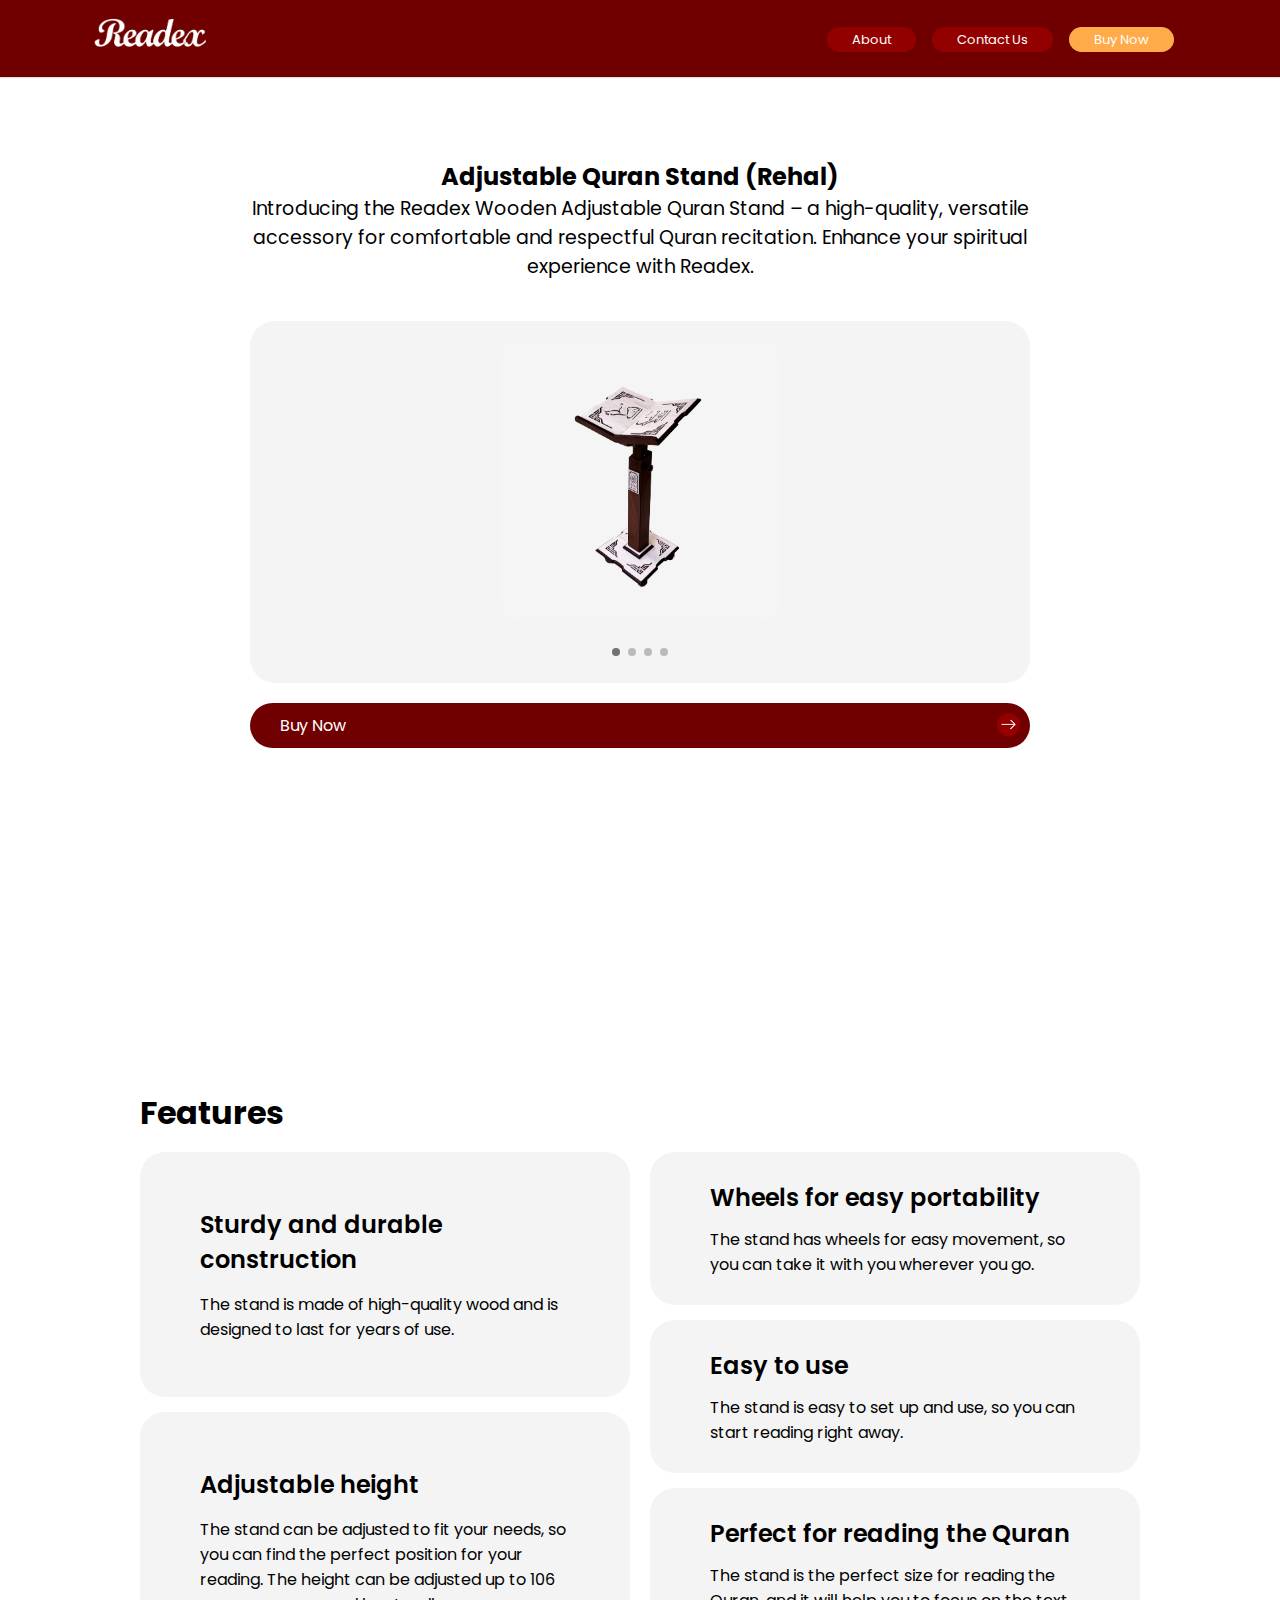
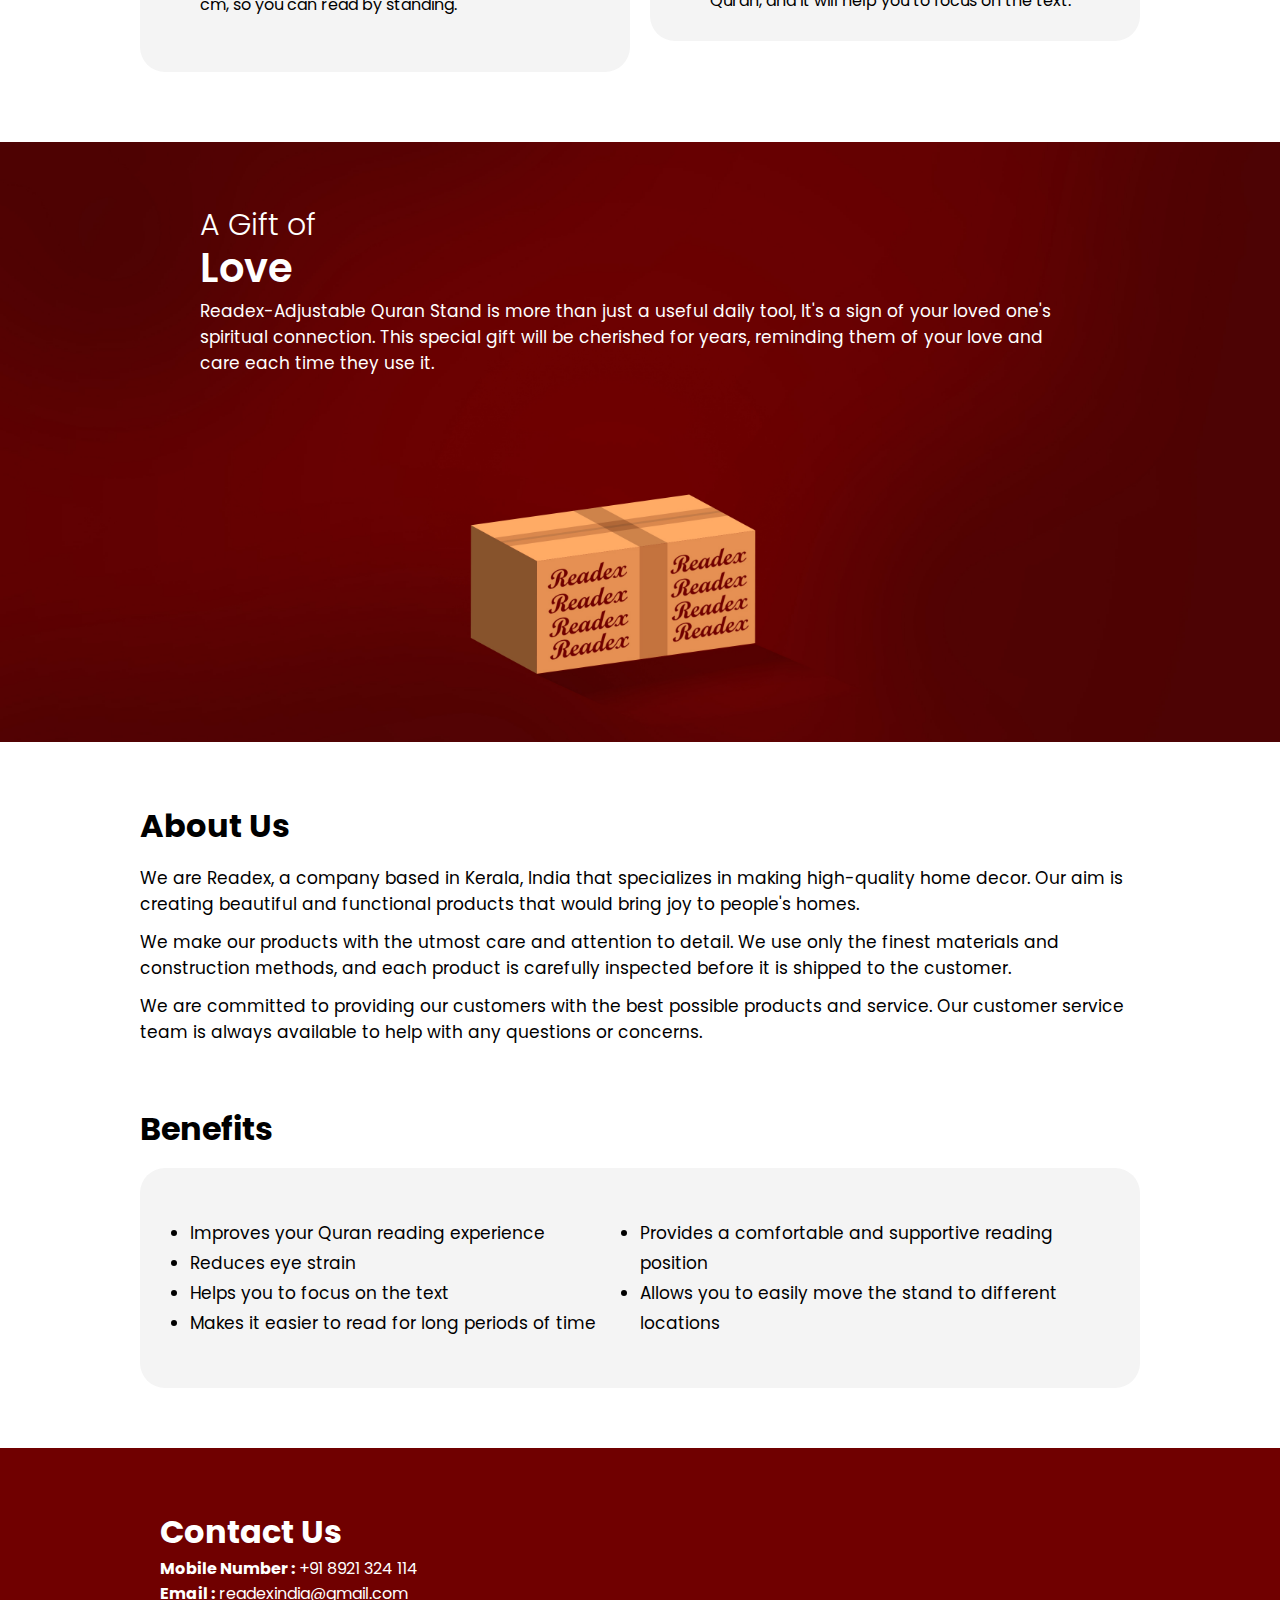
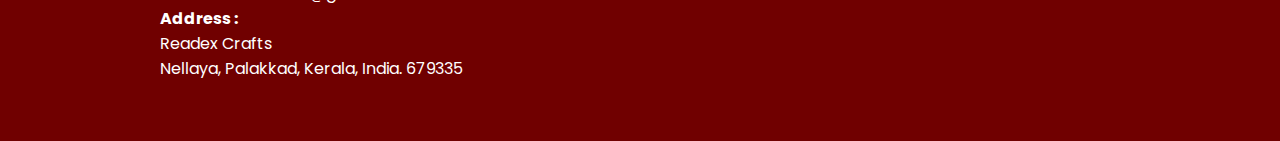
<file: index.html>
<!DOCTYPE html>
<html lang="en">
<head>
    <meta charset="UTF-8">
    <meta name="viewport" content="width=device-width, initial-scale=1.0">
    <link rel="stylesheet" href="style.css">
    <link rel="shortcut icon" href="https://raw.githubusercontent.com/Nazimcp-git/readex/main/favicon.jpg" type="image/x-icon">
    <title>Readex - Adjustable Quran Stand</title>
</head>
<body>
    <nav class="navbar">
        <div class="brand-title"><img src="img/logow.png" alt=""></div>
        <a href="#" class="toggle-button">
            <span class="bar"></span>
            <span class="bar"></span>
            <span class="bar"></span>
        </a>
        <div class="navbar-links">
            <ul>
                <li><a href="#about" class="nobuy">About</a></li>
                <li><a href="#contact" class="nobuy">Contact Us</a></li>
                <li><a href="/checkout.html" class="buy">Buy Now</a></li>
                <li><a href="/policy.html" class="nobuy mobile">Policy</a></li>
            </ul>
        </div>
    </nav>
    <hr>
    <!--Home Page-->
    <div class="home">
    <div class="frame">
        <h2>Adjustable Quran Stand (Rehal)</h2>
        <p>Introducing the Readex Wooden Adjustable Quran Stand – a high-quality, versatile accessory for comfortable and respectful Quran recitation. Enhance your spiritual experience with Readex.</p>
        <div class="imgframe">
            <div class="slideshow-container">
                <div class="mySlides">
                    <img src="img/product-1.jpg" onclick="openModal('img/product-1.jpg')" alt="">
                </div>
                <div class="mySlides">
                    <img src="img/product-2.jpg" onclick="openModal('img/product-2.jpg')" alt="">
                </div>
                <div class="mySlides">
                    <img src="img/product-3.jpg" onclick="openModal('img/product-3.jpg')" alt="">
                </div>
                <div class="mySlides">
                    <img src="img/product-4.jpg" onclick="openModal('img/product-4.jpg')" alt="">
                </div>
            </div>
            <div class="dot-container">
                <span class="dot" onclick="currentSlide(1)"></span> 
                <span class="dot" onclick="currentSlide(2)"></span> 
                <span class="dot" onclick="currentSlide(3)"></span>
                <span class="dot" onclick="currentSlide(4)"></span> 
            </div>
        </div>
        <div class="buynowbtn" id="buynow">
            <div class="butbtncontent">Buy Now</div>
            <div class="arrowshape">
                <div class="arrow">
                    <img style="margin-left: 100px;" src="img/arrow.png" alt="">
                </div>
            </div>
        </div>
    </div>
</div>

<div id="myModal" class="modal">
    <span class="close" onclick="closeModal()">&times;</span>
    <img class="modal-content" id="modalImg">
</div>


    
    <div class="feature">
        <div class="frame">
            <h1>Features</h1>
            <div class="row">
                <div class="col">
                    <div class="f-item col11">
                        <h2 class="fetureh2">Sturdy and durable 
                            construction</h2>
                            <p>The stand is made of high-quality wood and is designed to last for years of use.</p>
                    </div>
                    <div class="f-item col11">
                        <h2 class="fetureh2">Adjustable height</h2>
                            <p>The stand can be adjusted to fit your needs, so you can find the perfect position for your reading. The height can be adjusted up to 106 cm, so you can read by standing.</p>
                    </div>
                </div>
                <div class="col2">
                    <div class="f-item col21">
                        <h2  class="fetureh22">Wheels for easy portability</h2>
                            <p>The stand has wheels for easy movement, so you can take it with you wherever you go.</p>
                    </div>
                    <div class="f-item col21">
                        <h2 class="fetureh22">Easy to use</h2>
                            <p>The stand is easy to set up and use, so you can start reading right away.</p>
                    </div>
                    <div class="f-item col21">
                        <h2 class="fetureh22">Perfect for reading 
                            the Quran</h2>
                            <p>The stand is the perfect size for reading the Quran, and it will help you to focus on the text.</p>
                    </div>
                </div>
            </div>
        </div>
    </div>

<div class="type">
    <div class="section">
        <h1>A Gift of</h1>
        <div class="typeeff">
            <h1 class="maintitle" id="typing"> </h1>
        </div>
        
        <p>Readex-Adjustable Quran Stand is more than just a useful daily tool, It's a sign of your loved one's spiritual connection. This special gift will be cherished for years, reminding them of your love and care each time they use it.</p>
    </div>
</div>



<div class="about" id="about">
    <div class="frame">
        <h1>About Us</h1>
        <p>We are Readex, a company based in Kerala, India that specializes in making high-quality home decor. Our aim is creating beautiful and functional products that would bring joy to people's homes.
</p>
            <p>We make our products with the utmost care and attention to detail. We use only the finest materials and construction methods, and each product is carefully inspected before it is shipped to the customer.
</p>        
<p>            We are committed to providing our customers with the best possible products and service. Our customer service team is always available to help with any questions or concerns.</p>

        </div>
</div>

<div class="benefits">
    <div class="frame">
        <h1>Benefits</h1>
        <div class="ben-content">
            <div class="bcol1">
                <li>Improves your Quran reading experience</li>
                <li>Reduces eye strain</li>
                <li>Helps you to focus on the text</li>
                <li>Makes it easier to read for long periods of time</li>
            </div>
            <div class="bcol2">
                <li>Provides a comfortable and supportive reading position</li>
                <li>Allows you to easily move the stand to different locations</li>
            </div>
        </div>
    </div>
</div>

<div class="footer" id="contact">
    <div class="frame">
        <h1>Contact Us </h1>
        <p><b>Mobile Number :</b> +91 8921 324 114 </p>
        <p><b>Email :</b> readexindia@gmail.com</p>
        <p><b>Address :</b></p>
            <p>Readex Crafts</p>
            <p>Nellaya, Palakkad, Kerala, India. 679335</p>
    </div>
</div>



</body>
<script src="script.js"></script>
<script>
let slideIndex = 1;
showSlides(slideIndex);

function currentSlide(n) {
    showSlides(slideIndex = n);
}

function showSlides(n) {
    let slides = document.getElementsByClassName("mySlides");
    let dots = document.getElementsByClassName("dot");
    if (n > slides.length) {slideIndex = 1}
    if (n < 1) {slideIndex = slides.length}
    for (let i = 0; i < slides.length; i++) {
        slides[i].style.display = "none";
    }
    for (let i = 0; i < dots.length; i++) {
        dots[i].className = dots[i].className.replace(" active", "");
    }
    slides[slideIndex-1].style.display = "block";
    dots[slideIndex-1].className += " active";
}

let touchstartX = 0;
let touchendX = 0;

const slider = document.querySelector('.slideshow-container');

slider.addEventListener('touchstart', (e) => {
    touchstartX = e.changedTouches[0].screenX;
}, false);

slider.addEventListener('touchend', (e) => {
    touchendX = e.changedTouches[0].screenX;
    handleGesture();
}, false);

slider.addEventListener('mousedown', (e) => {
    touchstartX = e.clientX;
}, false);

slider.addEventListener('mouseup', (e) => {
    touchendX = e.clientX;
    handleGesture();
}, false);

function handleGesture() {
    if (touchendX < touchstartX) plusSlides(1);
    if (touchendX > touchstartX) plusSlides(-1);
}

function plusSlides(n) {
    showSlides(slideIndex += n);
}
</script>

<script>
    // Open the Modal
function openModal(imageUrl) {
    var modal = document.getElementById('myModal');
    var modalImg = document.getElementById("modalImg");
    modal.style.display = "block";
    modalImg.src = imageUrl;
}

// Close the Modal
function closeModal() {
    var modal = document.getElementById('myModal');
    modal.style.display = "none";
}

</script>
<script>
    document.addEventListener("DOMContentLoaded", function() {
      const texts = ["Love", "Kindness", "Friendship", "Gratitude", "Kindness", "Meaning", "Happiness", "Appreciation"];
      let textIndex = 0;
      let charIndex = 0;
      const typingElement = document.getElementById("typing");

      function type() {
        if (charIndex < texts[textIndex].length) {
          typingElement.textContent += texts[textIndex].charAt(charIndex);
          charIndex++;
          setTimeout(type, 100); // Adjust the delay as needed
        } else {
          setTimeout(erase, 2000); // Pause before erasing
        }
      }

      function erase() {
        if (charIndex > 0) {
          typingElement.textContent = texts[textIndex].substring(0, charIndex - 1);
          charIndex--;
          setTimeout(erase, 50); // Adjust the delay as needed
        } else {
          textIndex = (textIndex + 1) % texts.length;
          setTimeout(type, 500); // Pause before typing next word
        }
      }

      type();
    });
  </script>
    
</html>
</file>
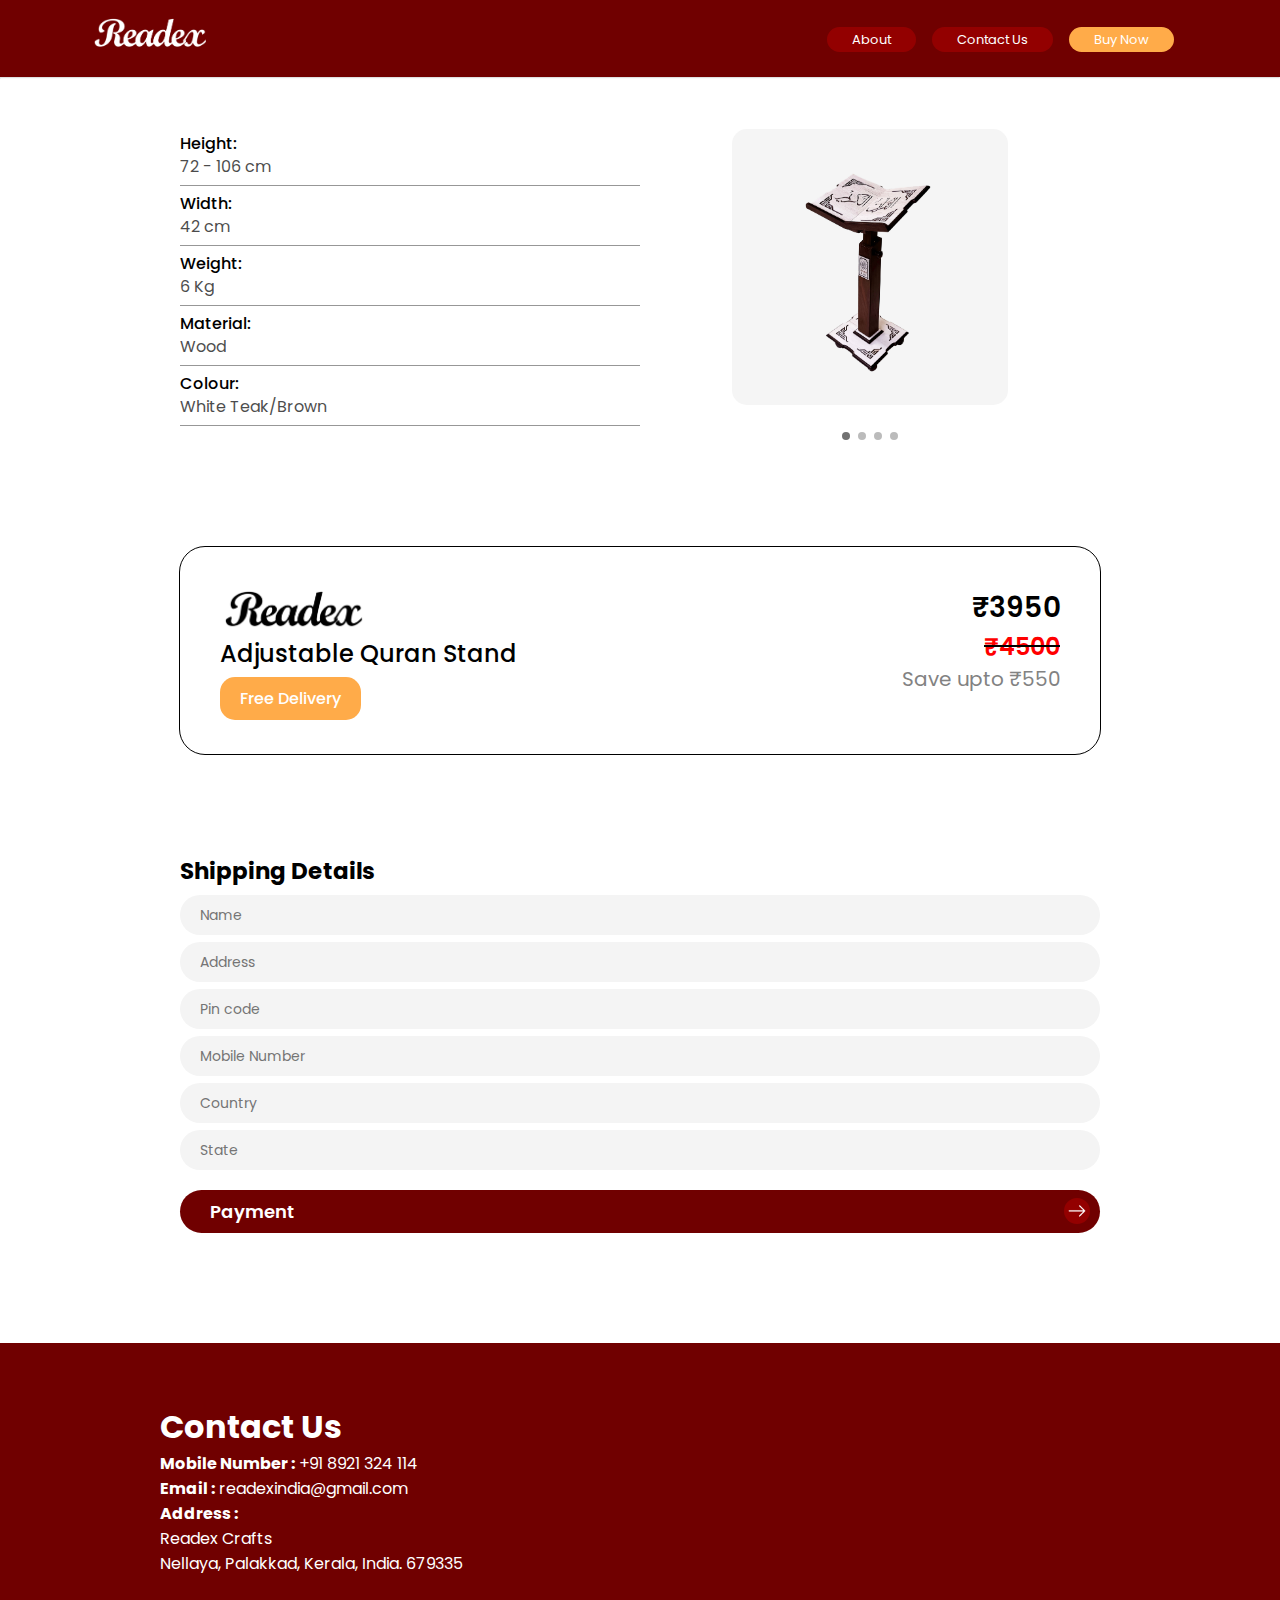
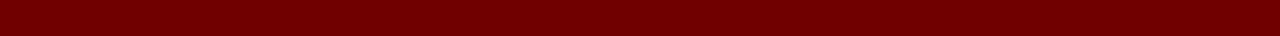
<file: checkout.html>
<!DOCTYPE html>
<html lang="en">
<head>
    <meta charset="UTF-8">
    <meta name="viewport" content="width=device-width, initial-scale=1.0">
    <link rel="stylesheet" href="checkout-style.css">
    <link rel="shortcut icon" href="https://raw.githubusercontent.com/Nazimcp-git/readex/main/favicon.jpg" type="image/x-icon">
    <title>Check Out - Readex</title>
</head>
<body>
    <nav class="navbar">
        <div class="brand-title"><img src="img/logow.png" alt=""></div>
        <a href="#" class="toggle-button">
            <span class="bar"></span>
            <span class="bar"></span>
            <span class="bar"></span>
        </a>
        <div class="navbar-links">
            <ul>
                <li><a href="#about" class="nobuy">About</a></li>
                <li><a href="#contact" class="nobuy">Contact Us</a></li>
                <li><a href="/checkout.html" class="buy">Buy Now</a></li>
                <li><a href="/policy.html" class="nobuy mobile">Policy</a></li>
            </ul>
        </div>
    </nav>
    <hr>

    <div class="home">
        <div class="section">
            <div class="col1 desk">
                <p style="font-weight: 500;">Height:</p>
                <p class="data">72 - 106 cm</p>
                <div class="linee" style="width: 100%; height: 1px;background-color: #979797;" ></div>
                <p style="font-weight: 500;">Width:</p>
                <p class="data">42 cm</p>
                <div class="linee" style="width: 100%; height: 1px;background-color: #979797;" ></div>
                <p style="font-weight: 500;">Weight:</p>
                <p class="data">6 Kg</p>
                <div class="linee" style="width: 100%; height: 1px;background-color: #979797;" ></div>
                <p style="font-weight: 500;">Material:</p>
                <p class="data">Wood</p>
                <div class="linee" style="width: 100%; height: 1px;background-color: #979797;" ></div>
                <p style="font-weight: 500;">Colour:</p>
                <p class="data">White Teak/Brown</p>
                <div class="linee" style="width: 100%; height: 1px;background-color: #979797;" ></div>
                
            </div>
            <div class="col2">
                <div class="imgframe">
                    <div class="slideshow-container">
                        <div class="mySlides">
                            <img src="img/product-1.jpg" onclick="openModal('img/product-1.jpg')" alt="">
                        </div>
                        <div class="mySlides">
                            <img src="img/product-2.jpg" onclick="openModal('img/product-2.jpg')" alt="">
                        </div>
                        <div class="mySlides">
                            <img src="img/product-3.jpg" onclick="openModal('img/product-3.jpg')" alt="">
                        </div>
                        <div class="mySlides">
                            <img src="img/product-4.jpg" onclick="openModal('img/product-4.jpg')" alt="">
                        </div>
                    </div>
                    <div class="dot-container">
                        <span class="dot" onclick="currentSlide(1)"></span> 
                        <span class="dot" onclick="currentSlide(2)"></span> 
                        <span class="dot" onclick="currentSlide(3)"></span>
                        <span class="dot" onclick="currentSlide(4)"></span> 
                    </div>
                </div>
            </div>
            <div class="col3 mobile">
                <p style="font-weight: 500;">Height:</p>
                <p class="data">72 - 106 cm</p>
                <div class="linee" style="width: 100%; height: 1px;background-color: #979797;" ></div>
                <p style="font-weight: 500;">Width:</p>
                <p class="data">42 cm</p>
                <div class="linee" style="width: 100%; height: 1px;background-color: #979797;" ></div>
                <p style="font-weight: 500;">Weight:</p>
                <p class="data">6 Kg</p>
                <div class="linee" style="width: 100%; height: 1px;background-color: #979797;" ></div>
                <p style="font-weight: 500;">Material:</p>
                <p class="data">Wood</p>
                <div class="linee" style="width: 100%; height: 1px;background-color: #979797;" ></div>
                <p style="font-weight: 500;">Colour:</p>
                <p class="data">White Teak/Brown</p>
                <div class="linee" style="width: 100%; height: 1px;background-color: #979797;" ></div>
                
            </div>
        </div>
    </div>






<div class="pricejpg">
    <img class="pricejpgimg" src="img/pricecard.png" alt="">

</div>
    





    <div class="pricecard">
        <div class="section">
            <div class="col1">
                <img src="img/logo.png" alt="" srcset="">
            <h2>Adjustable Quran Stand</h2>
            <a class="freedeli">
                Free Delivery
            </a>
            </div>
            <div class="col2">
                <h3>₹3950</h3>
                <del><h3 style="color: red; font-size: 24px;">₹4500</h3></del>
                <h4>Save upto ₹550</h4>
            </div>
            
        </div>
    </div>



    <div class="shippingdetails">
        <div class="section">
            <h1>Shipping Details</h1>
            <input type="text" name="" id="" placeholder="Name">
            <input type="text" name="" id="" placeholder="Address">
            <input type="text" name="" id="" placeholder="Pin code">
            <input type="text" name="" id="" placeholder="Mobile Number">
            <input type="text" name="" id="" placeholder="Country">
            <input type="text" name="" id="" placeholder="State">
            <div class="buynowbtn">
                <div class="butbtncontent">
                    Payment </div>
                    <div class="arrowshape">
                        <div class="arrow">
                            <img src="img/arrow.png" alt="">
                        </div>
                    </div>
                    
                
                    
                </div>
        </div>
    </div>
    <div class="footer">
        <div class="frame">
            <h1>Contact Us </h1>
            <p><b>Mobile Number :</b> +91 8921 324 114 </p>
            <p><b>Email :</b> readexindia@gmail.com</p>
            <p><b>Address :</b></p>
                <p>Readex Crafts</p>
                <p>Nellaya, Palakkad, Kerala, India. 679335</p>
        </div>
        
    </div>
</body>
<script src="script.js"></script>
<script>
    let slideIndex = 1;
    showSlides(slideIndex);
    
    function currentSlide(n) {
        showSlides(slideIndex = n);
    }
    
    function showSlides(n) {
        let slides = document.getElementsByClassName("mySlides");
        let dots = document.getElementsByClassName("dot");
        if (n > slides.length) {slideIndex = 1}
        if (n < 1) {slideIndex = slides.length}
        for (let i = 0; i < slides.length; i++) {
            slides[i].style.display = "none";
        }
        for (let i = 0; i < dots.length; i++) {
            dots[i].className = dots[i].className.replace(" active", "");
        }
        slides[slideIndex-1].style.display = "block";
        dots[slideIndex-1].className += " active";
    }
    
    let touchstartX = 0;
    let touchendX = 0;
    
    const slider = document.querySelector('.slideshow-container');
    
    slider.addEventListener('touchstart', (e) => {
        touchstartX = e.changedTouches[0].screenX;
    }, false);
    
    slider.addEventListener('touchend', (e) => {
        touchendX = e.changedTouches[0].screenX;
        handleGesture();
    }, false);
    
    slider.addEventListener('mousedown', (e) => {
        touchstartX = e.clientX;
    }, false);
    
    slider.addEventListener('mouseup', (e) => {
        touchendX = e.clientX;
        handleGesture();
    }, false);
    
    function handleGesture() {
        if (touchendX < touchstartX) plusSlides(1);
        if (touchendX > touchstartX) plusSlides(-1);
    }
    
    function plusSlides(n) {
        showSlides(slideIndex += n);
    }
    </script>
</html>
</file>
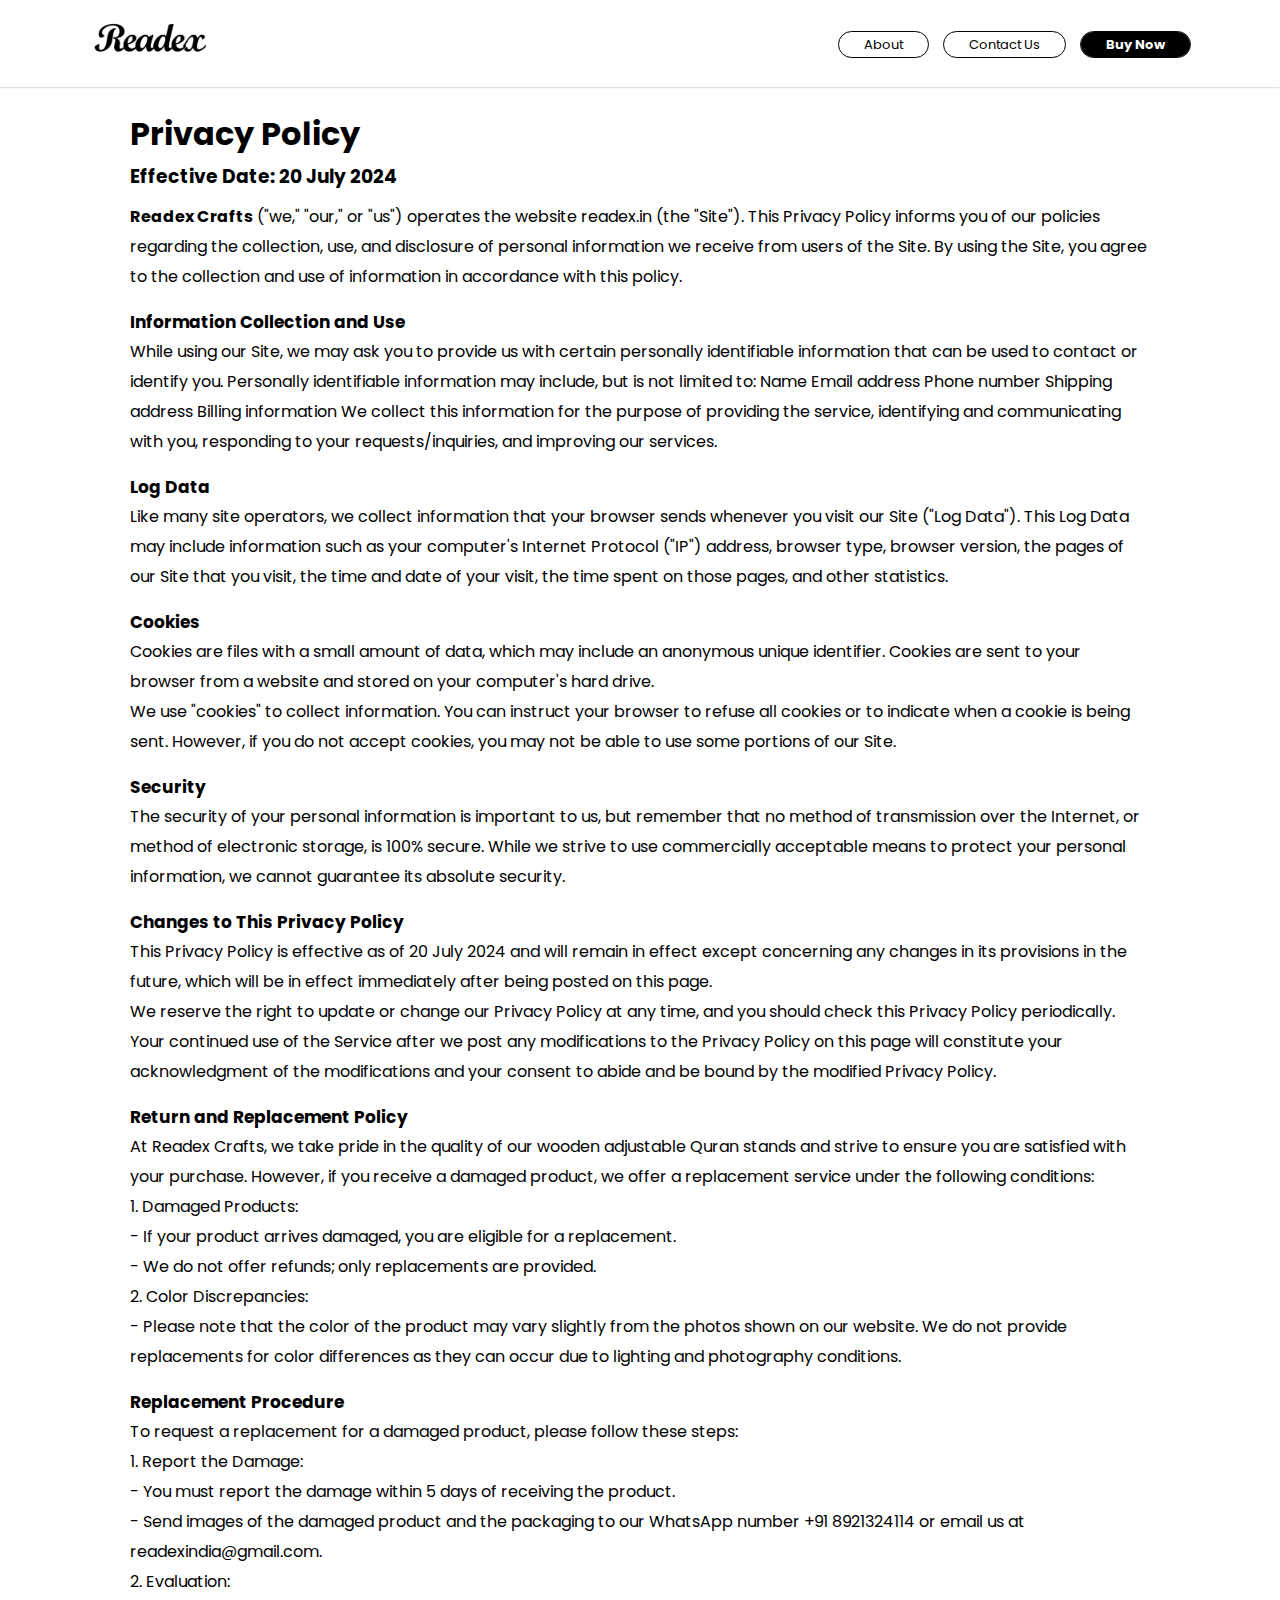
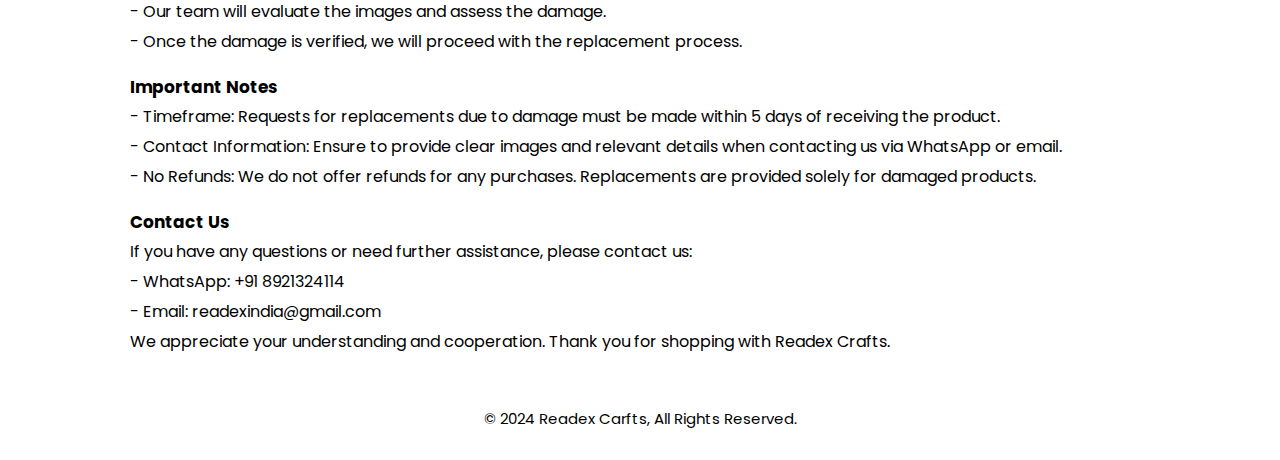
<file: policy.html>
<!DOCTYPE html>
<html lang="en">
<head>
    <meta charset="UTF-8">
    <meta name="viewport" content="width=device-width, initial-scale=1.0">
    <title>Readex - Terms and Policies</title>
    <link rel="stylesheet" href="policy-style.css">
</head>
<body>
    <nav class="navbar">
        <div class="brand-title"><img src="img/logo.png" alt=""></div>
        <a href="#" class="toggle-button">
            <span class="bar"></span>
            <span class="bar"></span>
            <span class="bar"></span>
        </a>
        <div class="navbar-links">
            <ul>
                <li><a href="#about" class="nobuy">About</a></li>
                <li><a href="#contact" class="nobuy">Contact Us</a></li>
                <li><a href="/checkout.html" class="buy">Buy Now</a></li>
            </ul>
        </div>
    </nav>
    <hr>
    <div class="home">
        <div class="section">
            <h1>Privacy Policy
                </h1>
                <h3>Effective Date: 20 July 2024</h3>
                <p><strong style="font-family: 400;">Readex Crafts</strong> ("we," "our," or "us") operates the website readex.in (the "Site"). This Privacy Policy informs you of our policies regarding the collection, use, and disclosure of personal information we receive from users of the Site. By using the Site, you agree to the collection and use of information in accordance with this policy.</p>
                <h4>Information Collection and Use</h4>
                <p>While using our Site, we may ask you to provide us with certain personally identifiable information that can be used to contact or identify you. Personally identifiable information may include, but is not limited to:

                    Name
                    Email address
                    Phone number
                    Shipping address
                    Billing information
                    We collect this information for the purpose of providing the service, identifying and communicating with you, responding to your requests/inquiries, and improving our services.</p>
                    <h4>Log Data</h4>
                    <p>Like many site operators, we collect information that your browser sends whenever you visit our Site ("Log Data"). This Log Data may include information such as your computer's Internet Protocol ("IP") address, browser type, browser version, the pages of our Site that you visit, the time and date of your visit, the time spent on those pages, and other statistics.</p>
                    <h4>Cookies</h4>
                    <p>Cookies are files with a small amount of data, which may include an anonymous unique identifier. Cookies are sent to your browser from a website and stored on your computer's hard drive.
                    </p>
                    <p>We use "cookies" to collect information. You can instruct your browser to refuse all cookies or to indicate when a cookie is being sent. However, if you do not accept cookies, you may not be able to use some portions of our Site.</p>
                    <h4>Security</h4>
                    <p>The security of your personal information is important to us, but remember that no method of transmission over the Internet, or method of electronic storage, is 100% secure. While we strive to use commercially acceptable means to protect your personal information, we cannot guarantee its absolute security.</p>
                    <h4>Changes to This Privacy Policy</h4>
                    <p>This Privacy Policy is effective as of 20 July 2024 and will remain in effect except concerning any changes in its provisions in the future, which will be in effect immediately after being posted on this page.</p>
                    <p>We reserve the right to update or change our Privacy Policy at any time, and you should check this Privacy Policy periodically. Your continued use of the Service after we post any modifications to the Privacy Policy on this page will constitute your acknowledgment of the modifications and your consent to abide and be bound by the modified Privacy Policy.</p>
                    <h4>Return and Replacement Policy</h4>
                    <p>At Readex Crafts, we take pride in the quality of our wooden adjustable Quran stands and strive to ensure you are satisfied with your purchase. However, if you receive a damaged product, we offer a replacement service under the following conditions:</p>
                    <p>1. Damaged Products:</p>
                    <p>  - If your product arrives damaged, you are eligible for a replacement. </p>
                    <p>  - We do not offer refunds; only replacements are provided.</p>
                    <p>2. Color Discrepancies:</p>
                    <p>  - Please note that the color of the product may vary slightly from the photos shown on our website. We do not provide replacements for color differences as they can occur due to lighting and photography conditions.
                    </p>
                    <h4>Replacement Procedure</h4>
                    <p>To request a replacement for a damaged product, please follow these steps:</p>
                    <p>1. Report the Damage:</p>
                    <p>  - You must report the damage within 5 days of receiving the product.</p>
                    <p>  - Send images of the damaged product and the packaging to our WhatsApp number +91 8921324114 or email us at readexindia@gmail.com.</p>
                    <p>2. Evaluation:</p>
                    <p>  - Our team will evaluate the images and assess the damage.</p>
                    <p>  - Once the damage is verified, we will proceed with the replacement process.</p>
                    <h4>Important Notes</h4>
                    <p>- Timeframe: Requests for replacements due to damage must be made within 5 days of receiving the product.</p>
                    <p>- Contact Information: Ensure to provide clear images and relevant details when contacting us via WhatsApp or email.</p>
                    <p>- No Refunds: We do not offer refunds for any purchases. Replacements are provided solely for damaged products.</p>
                    <h4>Contact Us</h4>
                    <p>If you have any questions or need further assistance, please contact us:</p>
                    <p>- WhatsApp: +91 8921324114</p>
                    <p>- Email: readexindia@gmail.com
                    </p>
                    <p>We appreciate your understanding and cooperation. Thank you for shopping with Readex Crafts.</p>




        </div>
    </div>
    <div class="copy">
        © 2024 Readex Carfts, All Rights Reserved.
    </div>
</body>
</html>
</file>
<file: style.css>
@import url('https://fonts.googleapis.com/css2?family=Poppins:ital,wght@0,100;0,200;0,300;0,400;0,500;0,600;0,700;0,800;0,900;1,100;1,200;1,300;1,400;1,500;1,600;1,700;1,800;1,900&display=swap');
* {
    box-sizing: border-box;
    
    margin: 0;
    padding: 0;
  }
body {
    margin: 0;
    padding: 0;
    font-family: Poppins, sans-serif;
}
html {
    scroll-behavior: smooth;
  }
.navbar {
    display: flex;
    justify-content: space-between;
    align-items: center;
    background-color: #700000;
    padding: 15px 90px;
    position: relative;
}

.brand-title {
    font-size: 1.5rem;
    color: rgb(0, 0, 0);
}
.brand-title img{
    width: 20%;
}

.navbar-links ul {
    margin: 0;
    padding: 0;
    list-style: none;
    display: flex;
}

.navbar-links li {
    margin-left: 1rem;
}

.navbar-links a {
    color: rgb(0, 0, 0);
    text-decoration: none;
    font-size: small;
    padding: 3px 25px;
    border-radius: 50px;
    font-weight: 400;
}
.navbar-links .buy{
        color: rgb(255, 255, 255);
        text-decoration: none;
        background-color: #FFAB49;
        font-size: small;
        padding: 3px 25px;
        border-radius: 50px;
}
.navbar-links .nobuy{
    color: rgb(255, 255, 255);
    text-decoration: none;
    background-color: #930000;
    font-size: small;
    padding: 3px 25px;
    border-radius: 50px;
}

.toggle-button {
    position: absolute;
    top: 1.5rem;
    right: 4rem;
    display: none;
    flex-direction: column;
    justify-content: space-between;
    width: 30px;
    height: 21px;
}

.toggle-button .bar {
    height: 3px;
    width: 100%;
    background-color: rgb(255, 255, 255);
    border-radius: 10px;
}
.mobile{
    display: none;
}

@media (max-width: 768px) {
    .mobile{
        display: block;
        line-height: 30px;
    }
    .desk{
        display: none;
    }
    .navbar{
        padding: 15px 40px;
        position: fixed;
        z-index: 11;
    }
    .toggle-button {
        display: flex;
        margin-top: 4px;
    }
    .brand-title img{
        width: 40%;
        margin-top: 2px;
    }

    .navbar-links {
        display: none;
        flex-direction: column;
        position: fixed;
        right: 0;
        top: 0;
        height: 100%;
        width: 250px;
        padding-top: 2rem;
        transform: translateX(100%);
        transition: transform 0.3s ease-in-out;
        text-align: left;
        box-shadow: 2px 2px black;
        z-index: 10;
    }

    .navbar-links ul {
        width: 100%;
        flex-direction: column;
        padding: 0;
    }

    .navbar-links li {
        text-align: left;
        margin: 1rem 0;
    }

    .navbar-links.active {
        display: flex;
        transform: translateX(0);
        background-color: white;
    }
    .navbar-links .buy{
        color: rgb(0, 0, 0);
        text-decoration: none;
        background-color: ;
        outline: 0px solid black;
        
    background-color: white;
        font-size: medium;
        padding: 3px 25px;
        border-radius: 50px;
        font-weight: 500;
}
.navbar-links .nobuy{
    color: rgb(0, 0, 0);
    text-decoration: none;
    background-color: white;
    outline: 0px solid black;
    font-size: medium;
    padding: 3px 25px;
    border-radius: 50px;
    font-weight: 500;
}
.home .frame h2{
    font-size: 25px;
    margin-top: 90px;
}
}

hr{
    margin: 0;
    padding: 0;
    opacity: 0.3;
}
.home{
    margin-top: 50px;
    height: 100vh;
    padding: 30px 250px;
}
.home .frame{
    text-align: center;
}
.home .frame p{
    font-size: 19px;
}
.home .imgframe{
    margin-top: 40px;
    padding: 20px 40px;
    width: 100%;
    height: auto;
    background-color: #F4F4F4;
    border-radius: 25px;
}
.imgframe img{
    width: 40%;
    height: auto;
}
.buynowbtn{
    margin-top: 20px;
    width: 100%;
    border-radius: 25px;
    color: white;
    padding: 10px 30px;
    padding-right: 10px;
    background-color: #700000;
    display: flex;
}

.buynowbtn img{
    width: 4%;
    height: auto;
    float: right;
    background-color: #930000;
    border-radius: 50px;
    padding: 3px 3px;
}
.butbtncontent{
    width: 80%;
    text-align: left;
}
.arrowshape{
    float: left;
}
@media (max-width: 768px){
    .home{
    margin-top: 50px;
    height: 100%;
    padding: 30px 30px;
}
.home .frame{
    text-align: left;
}

.home .frame p{
    font-size: 17px;
}

.home .imgframe{
    margin-top: 40px;
    padding: 20px 20px;
    width: 100%;
    text-align: center;
    height: auto;
    background-color: #F4F4F4;
    border-radius: 25px;
}
.imgframe img{
    width: 100%;
    height: auto;
}
.buynowbtn{
    margin-top: 20px;
    width: 100%;
    border-radius: 25px;
    color: rgb(190, 153, 153);
    padding: 10px 30px;
    padding-right: 10px;
    background-color: #700000;
    display: flex;
}

.buynowbtn img{
    width: 45%;
    height: auto;
    float: right;
    background-color: #930000;
    border-radius: 50px;
    padding: 3px 3px;
    margin-left: 100%;
}
.butbtncontent{
    width: 90%;
    text-align: left;
    font-weight: 500;
    color: white;
}
.arrowshape{
    float: left;
    width: 20%;
}
}

.slideshow-container {
    position: relative;
    max-width: 100%;
    margin: auto;
    overflow: hidden;
    touch-action: pan-y;
}

.mySlides {
    display: none;
}

.mySlides img {
    border-radius: 15px;
}

.dot-container {
    text-align: center;
    padding-top: 10px;
}

.dot {
    height: 8px;
    width: 8px;
    margin: 0 2px;
    background-color: #bbb;
    border-radius: 50%;
    display: inline-block;
    transition: background-color 0.6s ease;
    cursor: pointer;
}

.active, .dot:hover {
    background-color: #717171;
}

/* Modal styles */
.modal {
    display: none; /* Hidden by default */
    position: fixed; /* Stay in place */
    z-index: 1000; /* Sit on top */
    padding-top: 50px; /* Location of the box */
    left: 0;
    top: 0;
    width: 100%; /* Full width */
    height: 100%; /* Full height */
    background-color: rgba(0,0,0,0.9); /* Black w/ opacity */
    overflow: auto; /* Enable scroll if needed */
}

/* Modal Content (image) */
.modal-content {
    margin: auto;
    display: block;
    width: 40%; /* Adjust as needed */
    max-width: 800px; /* Adjust as needed */
}

/* Close button */
.close {
    position: absolute;
    top: 15px;
    right: 35px;
    color: #f1f1f1;
    font-size: 40px;
    font-weight: bold;
    transition: 0.3s;
}

.close:hover,
.close:focus {
    color: #bbb;
    text-decoration: none;
    cursor: pointer;
}











.feature{
    margin-top: 60px;
}
.feature .frame{
    margin: 30px 140px;
}
.feature .row{
    display: flex;
}
.row h2{
    font-weight: 600;
}

.row .col{
    width: 50%;
    height: 100%;
    margin-right: 10px;
}
.row .col2{
    width: 50%;
    height: 100%;
    margin-left: 10px;
}
.f-item{
    padding: 20px 60px;
    background-color: #F4F4F4;
    border-radius: 25px;
    margin-top: 15px;
}
.f-item .fetureh2{
    margin-bottom: 15px;
}
.f-item .fetureh22{
    margin-bottom: 12px;
}
.col21{
    padding: 28px 60px;
    background-color: #F4F4F4;
    border-radius: 25px;
    margin-top: 15px;
}
.col11{
    padding: 55px 60px;
    background-color: #F4F4F4;
    border-radius: 25px;
    margin-top: 15px;
}






@media (max-width: 768px){

    .modal-content {
        margin: auto;
        display: block;
        padding-top: 25%;
        width: 75%; /* Adjust as needed */
        max-width: 800px; /* Adjust as needed */
    }




    .feature{
    margin-top: 60px;
}
.feature .frame{
    margin: 30px 30px;
}
.feature .row{
    display: block;
}
.row h2{
    font-weight: 600;
}
.row .col{
    width: 100%;
    height: 100%;
    margin-right: 0px;
}
.row .col2{
    width: 100%;
    height: 100%;
    margin-left: 0px;
}
.f-item{
    padding: 20px 30px;
    background-color: #F4F4F4;
    border-radius: 25px;
    margin-top: 15px;
}
.col21{
    padding: 33px 40px;
    background-color: #F4F4F4;
    border-radius: 25px;
    margin-top: 15px;
}
.col11{
    padding: 33px 40px;
    background-color: #F4F4F4;
    border-radius: 25px;
    margin-top: 15px;
}
.f-item .fetureh2{
    margin-bottom: 15px;
}
.f-item .fetureh22{
    margin-bottom: 15px;
}
}





.type{
    
    width: 100%; /* Set your desired width */
    height: 600px; /* Set your desired height */
    background-image: url('img/bg-1.jfif');
    background-size: cover;
    background-repeat: no-repeat;
    background-position: center;
    color: white;
    padding: 30px 100px;
    margin-top: 70px;
}
.type .section{
    padding: 30px 100px;
}
.type h1{
    font-weight: 300;
    font-size: 30px;
    margin-bottom: -10px;
}
.type .maintitle{
    font-weight: 600;
    font-size: 40px;

}
.type p{
    font-size: 17px;
}
.typeeff{
    height: 60px;
}


@media (max-width: 768px){
    .type{
    
        width: 100%; /* Set your desired width */
        height: 100vh; /* Set your desired height */
        background-image: url('img/bg-1.jfif');
        background-size: cover;
        background-repeat: no-repeat;
        background-position: center;
        color: white;
        padding: 20px 20px;
    }
    .type .section{
        padding: 30px 30px;
    }
    .type h1{
        font-weight: 300;
        font-size: 30px;
    }
    .type .maintitle{
        font-weight: 600;
        font-size: 40px;
    
    }
    .typeeff{
        height: 60px;
    }
    .type p{
        font-size: 17px;
    }
}







.about{
    margin-top: 60px;
}
.about .frame{
    margin: 30px 140px;
}
.about h1{
    margin-bottom: 15px;
}
.about p{
    font-size: 17px;
    margin-top: 12px;
}


@media (max-width: 768px){
    .about{
    margin-top: 60px;
}
.about .frame{
    margin: 30px 30px;
}
.about h1{
    margin-bottom: 15px;
}
.about p{
    font-size: 17px;
    margin-top: 12px;
}
}






.benefits{
    margin-top: 60px;
}
.benefits .frame{
    margin: 30px 140px;
}
.ben-content{
    display: flex;
    background-color: #F4F4F4;
    padding: 50px 50px;
    margin-top: 15px;
    border-radius: 25px;
}
.bcol1{
    width: 50%;
}
.bcol2{
    width: 50%;
}
.ben-content li{
    font-size: 17px;
    line-height: 30px;
}

@media (max-width: 768px){
    .benefits{
        margin-top: 60px;
    }
    .benefits .frame{
        margin: 30px 30px;
    }
    .ben-content{
        display: block;
        background-color: #F4F4F4;
        padding: 50px 50px;
        margin-top: 15px;
        border-radius: 25px;
    }
    .bcol1{
        width: 100%;
    }
    .bcol2{
        width: 100%;
    }
    .ben-content li{
        font-size: 17px;
        line-height: 30px;
    }
}




.footer{
    margin-top: 60px;
    background-color: #700000;
    
}
.footer .frame{
    padding: 60px 160px;
    text-align: left;
    color: white;
}

@media (max-width: 768px){
    .footer{
        margin-top: 60px;
        background-color: #700000;
        
    }
    .footer .frame{
        padding: 60px 40px;
        text-align: left;
        color: white;
    }
}
</file>
<file: checkout-style.css>
@import url('https://fonts.googleapis.com/css2?family=Poppins:ital,wght@0,100;0,200;0,300;0,400;0,500;0,600;0,700;0,800;0,900;1,100;1,200;1,300;1,400;1,500;1,600;1,700;1,800;1,900&display=swap');
* {
    box-sizing: border-box;
    
    margin: 0;
    padding: 0;
  }
body {
    margin: 0;
    padding: 0;
    font-family: Poppins, sans-serif;
}
html {
    scroll-behavior: smooth;
  }
  .navbar {
    display: flex;
    justify-content: space-between;
    align-items: center;
    background-color: #700000;
    padding: 15px 90px;
    position: relative;
}

.brand-title {
    font-size: 1.5rem;
    color: rgb(0, 0, 0);
}
.brand-title img{
    width: 20%;
}

.navbar-links ul {
    margin: 0;
    padding: 0;
    list-style: none;
    display: flex;
}

.navbar-links li {
    margin-left: 1rem;
}

.navbar-links a {
    color: rgb(0, 0, 0);
    text-decoration: none;
    font-size: small;
    padding: 3px 25px;
    border-radius: 50px;
    font-weight: 400;
}
.navbar-links .buy{
        color: rgb(255, 255, 255);
        text-decoration: none;
        background-color: #FFAB49;
        font-size: small;
        padding: 3px 25px;
        border-radius: 50px;
}
.navbar-links .nobuy{
    color: rgb(255, 255, 255);
    text-decoration: none;
    background-color: #930000;
    font-size: small;
    padding: 3px 25px;
    border-radius: 50px;
}

.toggle-button {
    position: absolute;
    top: 1.5rem;
    right: 4rem;
    display: none;
    flex-direction: column;
    justify-content: space-between;
    width: 30px;
    height: 21px;
}

.toggle-button .bar {
    height: 3px;
    width: 100%;
    background-color: rgb(255, 255, 255);
    border-radius: 10px;
}
.mobile{
    display: none;
}

@media (max-width: 768px) {
    .mobile{
        display: block;
        line-height: 30px;
    }
    .desk{
        display: none;
    }
    .navbar{
        padding: 15px 40px;
        position: fixed;
        z-index: 11;
    }
    .toggle-button {
        display: flex;
        margin-top: 4px;
    }
    .brand-title img{
        width: 40%;
        margin-top: 2px;
    }

    .navbar-links {
        display: none;
        flex-direction: column;
        position: fixed;
        right: 0;
        top: 0;
        height: 100%;
        width: 250px;
        padding-top: 2rem;
        transform: translateX(100%);
        transition: transform 0.3s ease-in-out;
        text-align: left;
        box-shadow: 2px 2px black;
        z-index: 10;
    }

    .navbar-links ul {
        width: 100%;
        flex-direction: column;
        padding: 0;
    }

    .navbar-links li {
        text-align: left;
        margin: 1rem 0;
    }

    .navbar-links.active {
        display: flex;
        transform: translateX(0);
        background-color: white;
    }
    .navbar-links .buy{
        color: rgb(0, 0, 0);
        text-decoration: none;
        background-color: ;
        outline: 0px solid black;
        
    background-color: white;
        font-size: medium;
        padding: 3px 25px;
        border-radius: 50px;
        font-weight: 500;
}
.navbar-links .nobuy{
    color: rgb(0, 0, 0);
    text-decoration: none;
    background-color: white;
    outline: 0px solid black;
    font-size: medium;
    padding: 3px 25px;
    border-radius: 50px;
    font-weight: 500;
}
.imgframe{
    margin-top: 90px;
}
}
hr{
    margin: 0;
    padding: 0;
    opacity: 0.3;
}

.home{
    padding: 50px 180px;
}
.home .section{
        display: flex;
    
}
.col2{
    width: 50%;
    text-align: center;
}

.col1{
    width: 50%;
    line-height: 30px;
}
.mobile{
    display: none;
}
.home .col1 .data{
    opacity: 0.7;
}
.home .section .col2 img{
    width: 60%;
}
.linee{
    margin: 3px 0px;
}
.data{
    margin-top: -7px;
}

.slideshow-container {
    position: relative;
    max-width: 100%;
    margin: auto;
    overflow: hidden;
    touch-action: pan-y;
}

.mySlides {
    display: none;
}

.mySlides img {
    border-radius: 15px;
}

.dot-container {
    text-align: center;
    padding-top: 10px;
}

.dot {
    height: 8px;
    width: 8px;
    margin: 0 2px;
    background-color: #bbb;
    border-radius: 50%;
    display: inline-block;
    transition: background-color 0.6s ease;
    cursor: pointer;
}

.active, .dot:hover {
    background-color: #717171;
}
@media (max-width: 768px){
    .home{
        padding: 30px 30px;
    }
    .home .section{
            display: block;
            align-items: center;
        
    }
    .col2{
        width: 100%;
        text-align: center;
    }
    .col1{
        width: 50%;
        line-height: 30px;
    }
    .mobile{
        display: block;
        line-height: 30px;
    }
    .desk{
        display: none;
    }
    .home .col1 .data{
        opacity: 0.7;
    }
    .home .col3 .data{
        opacity: 0.7;
    }
    .home .section .col2 img{
        width: 80%;
        margin-bottom: 0px;
    }
    .dot{
        margin-bottom: 25px;
    }
}







.pricecard{
    padding: 50px 180px;
}
.pricecard .section{
    outline: 1px solid black;
    border-radius: 25px;
    display: flex;
    padding: 40px 40px;
}
.pricecard .section .col1{
    width: 70%;
}
.pricecard .section .col2{
    width: 30%;
    text-align: right;
}
.pricecard .section .col1 img{
    width: 25%;
}
.pricecard .section .col1 h2{
    margin-top: -20px;
    padding: 15px 0px;
    font-weight: 500;
}
.pricecard .section .col1 .freedeli{
    padding: 10px 20px;
    background-color: #FFAB49;
    border-radius: 15px;
    color: white;
    font-weight: 500;
}
.pricecard .col2 h3{
    font-size: 28px;
    font-weight: 600;
}
.pricecard .col2 h4{
    font-size: 20px;
    color: #828282;
    font-weight: 400;
}
.pricejpg{
    display: none;
}



@media (max-width: 768px){
    .pricecard{
        padding: 30px 30px;
        display: none;
    }
    .pricecard .section{
        outline: 1px solid black;
        border-radius: 25px;
        display: block;
        padding: 40px 40px;
    }
    .pricecard .section .col1{
        width: 70%;
    }
    .pricecard .section .col2{
        width: 30%;
        text-align: left;
    }
    .pricecard .section .col1 img{
        width: 25%;
    }
    .pricecard .section .col1 h2{
        margin-top: -20px;
        padding: 15px 0px;
        font-weight: 500;
    }
    .pricecard .section .col1 .freedeli{
        padding: 10px 20px;
        background-color: #FFAB49;
        border-radius: 15px;
        color: white;
        font-weight: 500;
    }
    .pricecard .col2 h3{
        font-size: 28px;
        font-weight: 600;
    }
    .pricecard .col2 h4{
        font-size: 20px;
        color: #828282;
        font-weight: 400;
    }
    .pricejpg{
        display: block;
        width: 100%;
        text-align: center;
        height: auto;
        padding: 0px 30px;
    }
    .pricejpgimg{
        width: 100%;
    }
}









.shippingdetails{
    padding: 50px 180px;
}
.shippingdetails .section input{
    width: 100%;
    height: 40px;
    padding: 20px;
    border-radius: 50px;
    border: 0px solid #ccc;
    margin-top: 7px;
    background-color: #F4F4F4;
    font-family: Poppins, sans-serif;
    font-size: 14px;
    
}
.shippingdetails h1{
    font-size: 23px;
}

.buynowbtn{
    margin-top: 20px;
    width: 100%;
    border-radius: 25px;
    color: white;
    padding: 8px 30px;
    padding-right: 10px;
    background-color: #700000;
    display: flex;
}

.buynowbtn img{
    width: 4%;
    height: auto;
    float: right;
    background-color: #930000;
    border-radius: 50px;
    padding: 3px 3px;
}
.butbtncontent{
    width: 80%;
    text-align: left;
    font-weight: 600;
    font-size: 18px;
}
.arrowshape{
    float: left;
}

@media (max-width: 768px){
    
.shippingdetails{
    padding: 30px 30px;
}
.shippingdetails .section input{
    width: 100%;
    height: 40px;
    padding: 20px;
    border-radius: 50px;
    border: 0px solid #ccc;
    margin-top: 7px;
    background-color: #F4F4F4;
    font-family: Poppins, sans-serif;
    font-size: 14px;
    
}

.buynowbtn{
    margin-top: 20px;
    width: 100%;
    border-radius: 25px;
    color: white;
    padding: 8px 30px;
    padding-right: 10px;
    background-color: #700000;
    display: flex;
}

.buynowbtn img{
    width: 13%;
    height: auto;
    float: right;
    background-color: #930000;
    border-radius: 50px;
    padding: 3px 3px;
}
.butbtncontent{
    width: 80%;
    text-align: left;
    font-weight: 600;
    font-size: 18px;
}
.arrowshape{
    float: left;
}
}







.footer{
    margin-top: 60px;
    background-color: #700000;
    
}
.footer .frame{
    padding: 60px 160px;
    text-align: left;
    color: white;
}
@media (max-width: 768px){
    .footer{
        margin-top: 60px;
        background-color: #700000;
        
    }
    .footer .frame{
        padding: 60px 40px;
        padding-bottom: 20px;
        text-align: left;
        color: white;
    }
}
</file>
<file: policy-style.css>
@import url('https://fonts.googleapis.com/css2?family=Poppins:ital,wght@0,100;0,200;0,300;0,400;0,500;0,600;0,700;0,800;0,900;1,100;1,200;1,300;1,400;1,500;1,600;1,700;1,800;1,900&display=swap');
* {
    box-sizing: border-box;
    
    margin: 0;
    padding: 0;
  }
body {
    margin: 0;
    padding: 0;
    font-family: Poppins, sans-serif;
}
html {
    scroll-behavior: smooth;
  }

  header{
    font-size: 20px;
    margin-top: 10px;
    font-weight: 700;
    text-align: center;
  }

  .navbar {
    display: flex;
    justify-content: space-between;
    align-items: center;
    background-color: #ffffff;
    padding: 20px 90px;
    position: relative;
}

.brand-title {
    font-size: 1.5rem;
    color: rgb(0, 0, 0);
}
.brand-title img{
    width: 20%;
}

.navbar-links ul {
    margin: 0;
    padding: 0;
    list-style: none;
    display: flex;
}

.navbar-links li {
    margin-left: 1rem;
}

.navbar-links a {
    color: rgb(0, 0, 0);
    text-decoration: none;
    outline: 1px solid black;
    font-size: small;
    padding: 3px 25px;
    border-radius: 50px;
    font-weight: 400;
}
.navbar-links .buy{
        color: rgb(255, 255, 255);
        text-decoration: none;
        background-color: black;
        outline: 1px solid black;
        font-size: small;
        padding: 3px 25px;
        border-radius: 50px;
        font-weight: 700;
}

.toggle-button {
    position: absolute;
    top: 1.5rem;
    right: 4rem;
    display: none;
    flex-direction: column;
    justify-content: space-between;
    width: 30px;
    height: 21px;
}

.toggle-button .bar {
    height: 3px;
    width: 100%;
    background-color: rgb(0, 0, 0);
    border-radius: 10px;
}

@media (max-width: 768px) {
    .navbar{
        padding: 20px 50px;
    }
    .toggle-button {
        display: flex;
        margin-top: 8px;
    }
    .brand-title img{
        width: 40%;
    }

    .navbar-links {
        display: none;
        flex-direction: column;
        position: fixed;
        right: 0;
        top: 0;
        height: 100%;
        width: 250px;
        background-color: #ffffff;
        padding-top: 2rem;
        transform: translateX(100%);
        transition: transform 0.3s ease-in-out;
        text-align: left;
        box-shadow: 2px 2px black;
    }

    .navbar-links ul {
        width: 100%;
        flex-direction: column;
        padding: 0;
    }

    .navbar-links li {
        text-align: left;
        margin: 1rem 0;
    }

    .navbar-links.active {
        display: flex;
        transform: translateX(0);
    }
    .navbar-links .buy{
        color: rgb(0, 0, 0);
        text-decoration: none;
        background-color: rgb(255, 255, 255);
        outline: 0px solid black;
        font-size: medium;
        padding: 3px 25px;
        border-radius: 50px;
        font-weight: 500;
}
.navbar-links .nobuy{
    color: rgb(0, 0, 0);
    text-decoration: none;
    background-color: rgb(255, 255, 255);
    outline: 0px solid black;
    font-size: medium;
    padding: 3px 25px;
    border-radius: 50px;
    font-weight: 500;
}
}
hr{
    margin: 0;
    padding: 0;
    opacity: 0.3;
}
.home{
    padding: 30px 130px;
    padding-bottom: 0px;
}
.home .section{
    line-height: 30px;
}
.section h1{
    margin-bottom: 13px;
}
.section h3{
    margin-bottom: 10px;
}
.section h4{
    margin-top: 15px;
    font-size: 17px;
}
.copy{
    text-align: center;
    font-weight: 400;
    font-size: 15px;
    padding: 50px 30px;
    padding-bottom: 30px;
}
@media (max-width: 768px){
    .home{
        padding: 30px 30px;
        padding-bottom: 0px;
    }
}
</file>
